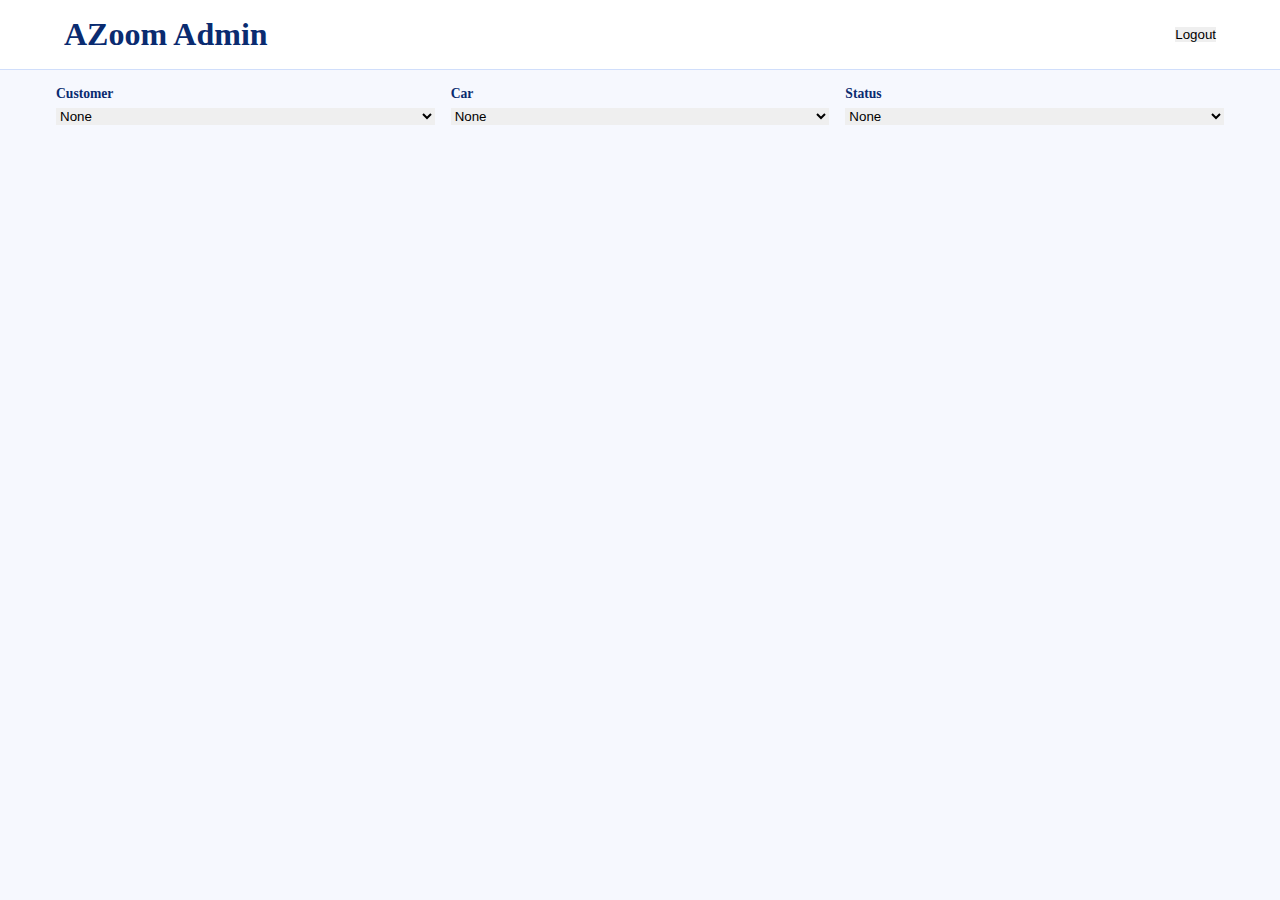
<file: admin/index.html>
<!doctype html>
<html lang="en">
  <head>
    <meta charset="UTF-8" />
    <meta charset="UTF-8" />
    <meta name="viewport" content="width=device-width, initial-scale=1.0" />
    <title>AZoom - Admin Bookings</title>
    <link rel="stylesheet" href="/common.css" />
    <link rel="stylesheet" href="/admin/index.css" />
    <link
      rel="apple-touch-icon"
      sizes="180x180"
      href="/images/apple-touch-icon.png"
    />
    <link
      rel="icon"
      type="image/png"
      sizes="32x32"
      href="/images/favicon-32x32.png"
    />
    <link
      rel="icon"
      type="image/png"
      sizes="16x16"
      href="/images/favicon-16x16.png"
    />
    <link rel="manifest" href="/site.webmanifest" />
    <script defer src="/main.js"></script>
    <script defer src="/admin/index.js"></script>
  </head>
  <body>
    <header class="site-header">
      <nav class="nav">
        <strong>AZoom Admin</strong>
        <button id="logoutbtn" class="btn-link hidden" onclick="logout()">
          Logout
        </button>
      </nav>
    </header>

    <main style="max-width: 1200px; margin: auto; padding: 1rem">
      <section id="loginView" class="spaview">
        <h1>Admin login</h1>
        <form
          style="display: grid; gap: 1.25rem"
          onsubmit="processAdminLogin(event)"
        >
          <div class="formfield">
            <label for="username">Username</label>
            <input id="username" name="username" placeholder="you" required />
            <p>Required</p>
          </div>

          <div class="formfield">
            <label for="password">Password</label>
            <input
              id="password"
              type="password"
              name="password"
              placeholder="••••••••"
              required
              minlength="8"
            />
            <p>Must be at least 8 characters</p>
          </div>

          <div class="formStatus"></div>

          <button class="btn-action-gradient" type="submit">Sign in</button>
        </form>
      </section>
      <section id="bookingListView" class="spaview spaactive">
        <form
          onchange="renderBookingList(event)"
          id="bookingFilter"
        >
          <div class="formfield">
            <label for="bookingFilterCust">Customer</label>
            <select id="bookingFilterCust" name="userId" onchange="renderBookingList(event)">
              <option value="-1">None</option>
              <!-- TODO: JS -->
            </select>
          </div>
          <div class="formfield">
            <label for="bookingFilterCar">Car</label>
            <select id="bookingFilterCar" name="carId" onchange="renderBookingList(event)">
              <option value="-1">None</option>
              <!-- TODO: JS -->
            </select>
          </div>
          <div class="formfield">
            <label for="bookingFilterStatus">Status</label>
            <select id="bookingFilterStatus" name="status" onchange="renderBookingList(event)">
              <option value="">None</option>
              <option value="reserved">Reserved</option>
              <option value="collected">Collected</option>
              <option value="returned">Returned</option>
              <option value="inspected">Inspected</option>
              <option value="cancelled">Cancelled</option>
            </select>
          </div>
        </form>
        <div id="bookingListResult">


        </div>
        <dialog id="updateBookingDialog">
        </dialog>
      </section>
    </main>
  </body>
</html>
</file>
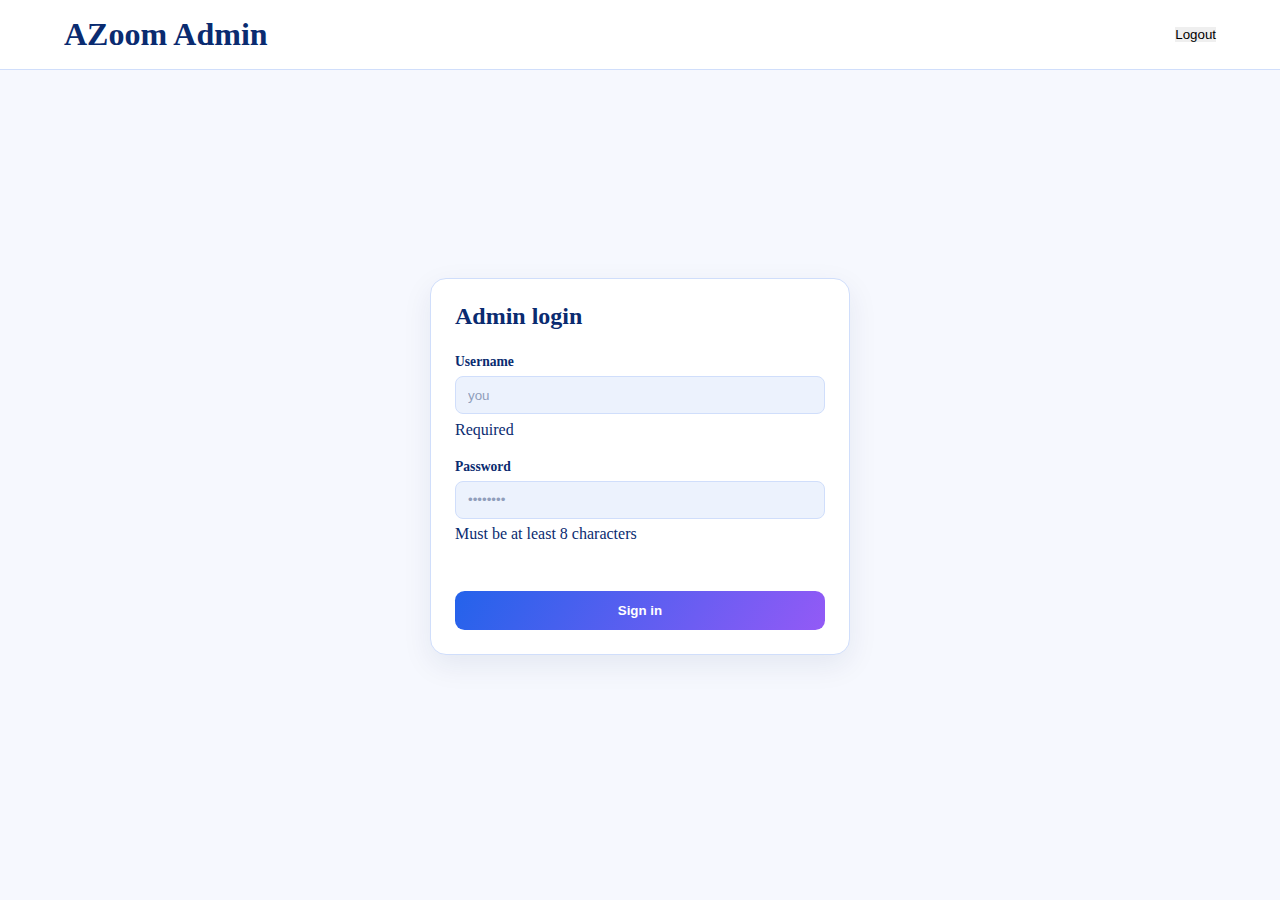
<file: admin.html>
<!doctype html>
<html lang="en">
  <head>
    <meta charset="UTF-8" />
    <meta charset="UTF-8" />
    <meta name="viewport" content="width=device-width, initial-scale=1.0" />
    <title>AZoom - Admin Bookings</title>
    <link rel="stylesheet" href="/common.css" />
    <link rel="stylesheet" href="/admin.css" />
    <link
      rel="apple-touch-icon"
      sizes="180x180"
      href="/images/apple-touch-icon.png"
    />
    <link
      rel="icon"
      type="image/png"
      sizes="32x32"
      href="/images/favicon-32x32.png"
    />
    <link
      rel="icon"
      type="image/png"
      sizes="16x16"
      href="/images/favicon-16x16.png"
    />
    <link rel="manifest" href="/site.webmanifest" />
    <script defer src="/main.js"></script>
    <script defer src="/admin.js"></script>
  </head>
  <body>
    <header class="site-header">
      <nav class="nav">
        <strong>AZoom Admin</strong>
        <button id="logoutbtn" class="btn-link hidden" onclick="logout()">
          Logout
        </button>
      </nav>
    </header>

    <main style="max-width: 1200px; margin: auto; padding: 1rem">
      <section id="loginView" class="spaview spaactive">
        <h1>Admin login</h1>
        <form
          style="display: grid; gap: 1.25rem"
          onsubmit="processAdminLogin(event)"
        >
          <div class="formfield">
            <label for="username">Username</label>
            <input id="username" name="username" placeholder="you" required />
            <p>Required</p>
          </div>

          <div class="formfield">
            <label for="password">Password</label>
            <input
              id="password"
              type="password"
              name="password"
              placeholder="••••••••"
              required
              minlength="8"
            />
            <p>Must be at least 8 characters</p>
          </div>

          <div class="formStatus"></div>

          <button class="btn-action-gradient" type="button">Sign in</button>
        </form>
      </section>
      <section id="bookingListView" class="spaview">
        <form
          onchange="renderBookingList(event)"
          id="bookingFilter"
        >
          <div class="formfield">
            <label for="bookingFilterCust">Customer</label>
            <select id="bookingFilterCust" name="userId" onchange="renderBookingList(event)">
              <option value="-1">None</option>
            </select>
          </div>
          <div class="formfield">
            <label for="bookingFilterCar">Car</label>
            <select id="bookingFilterCar" name="carId" onchange="renderBookingList(event)">
              <option value="-1">None</option>
            </select>
          </div>
          <div class="formfield">
            <label for="bookingFilterStatus">Status</label>
            <select id="bookingFilterStatus" name="status" onchange="renderBookingList(event)">
            </select>
          </div>
        </form>
        <div id="bookingListResult">


        </div>
        <dialog id="updateBookingDialog">
        </dialog>
      </section>
    </main>
  </body>
</html>
</file>
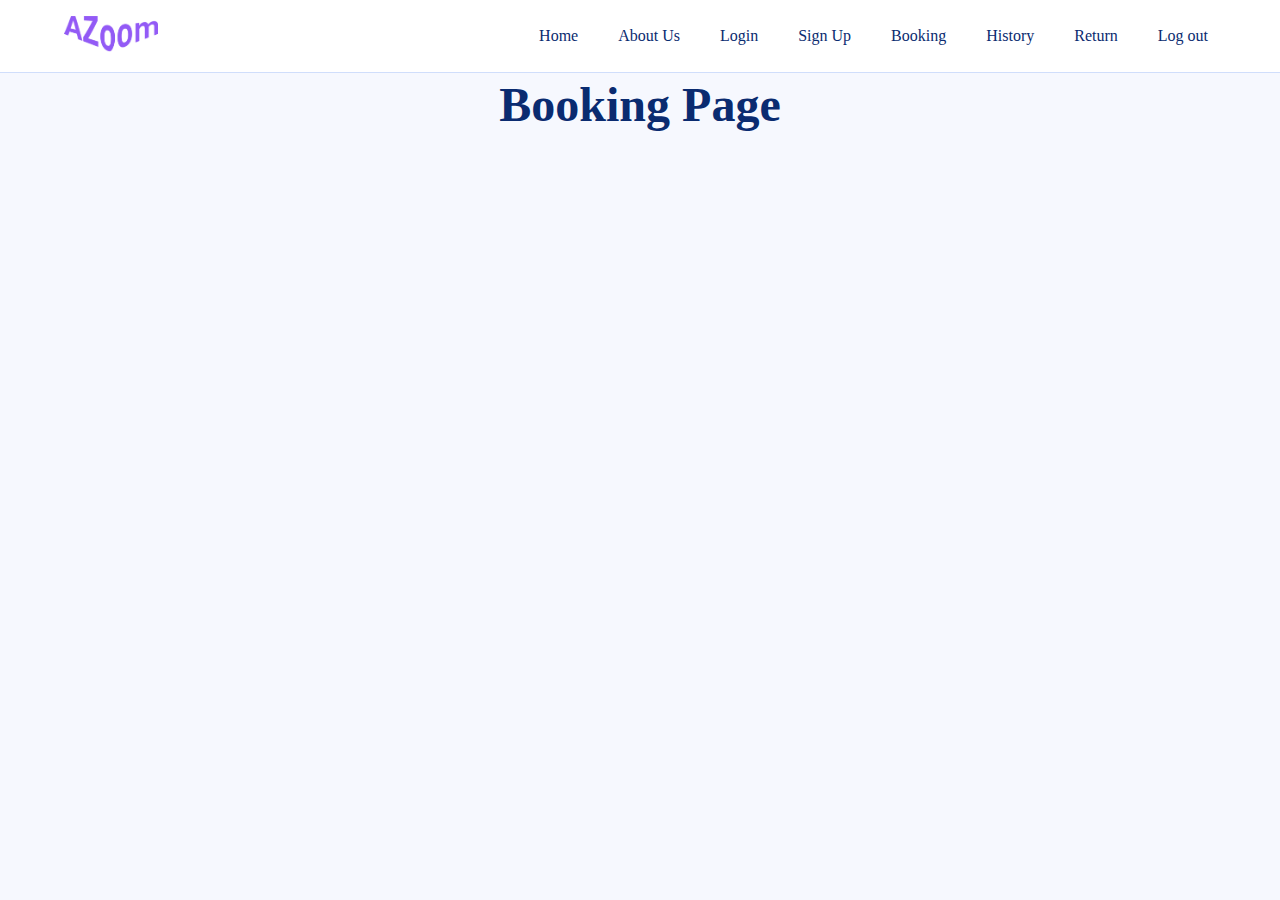
<file: booking.html>
<!doctype html>
<html lang="en">
  <head>
    <meta charset="UTF-8" />
    <meta name="viewport" content="width=device-width, initial-scale=1.0" />
    <title>AZoom</title>
    <link rel="stylesheet" href="/common.css" />
    <link rel="stylesheet" href="/booking.css" />
    <link
      rel="apple-touch-icon"
      sizes="180x180"
      href="/images/apple-touch-icon.png"
    />
    <link
      rel="icon"
      type="image/png"
      sizes="32x32"
      href="/images/favicon-32x32.png"
    />
    <link
      rel="icon"
      type="image/png"
      sizes="16x16"
      href="/images/favicon-16x16.png"
    />
    <link rel="manifest" href="/site.webmanifest" />
    <script defer src="/main.js"></script>
  </head>
  <body>
    <app-nav></app-nav>
    <main>
      <h1>Booking Page</h1>

    </main>
  </body>
</html>
</file>
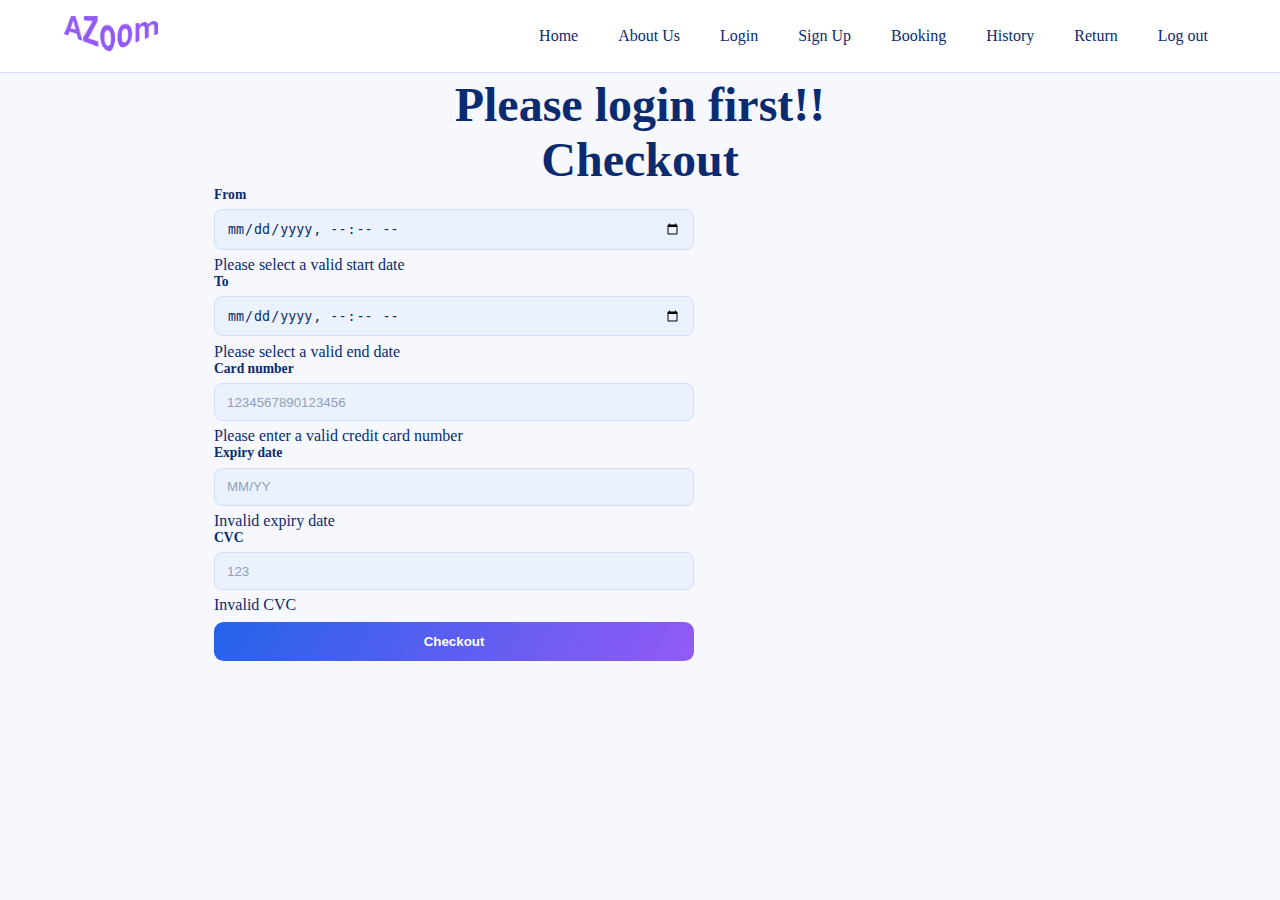
<file: checkout.html>
<!doctype html>
<html lang="en">
  <head>
    <meta charset="UTF-8" />
    <meta name="viewport" content="width=device-width, initial-scale=1.0" />
    <title>AZoom</title>
    <link rel="stylesheet" href="/common.css" />
    <link rel="stylesheet" href="/checkout.css" />
    <link
      rel="apple-touch-icon"
      sizes="180x180"
      href="/images/apple-touch-icon.png"
    />
    <link
      rel="icon"
      type="image/png"
      sizes="32x32"
      href="/images/favicon-32x32.png"
    />
    <link
      rel="icon"
      type="image/png"
      sizes="16x16"
      href="/images/favicon-16x16.png"
    />
    <link rel="manifest" href="/site.webmanifest" />
    <script defer src="/main.js"></script>
  </head>
  <body>
    <app-nav></app-nav>
    <main>
      <h1 class="publiconly">Please login first!!</h1>
      <h1 class="loginonly">Checkout</h1>
      <div class="loginonly">
        <form onsubmit="processBooking(event)">
          <img id="carImage" />
          <input type="hidden" name="carid" />
          <div class="formfield">
            <label for="from">From</label>
            <input id="from" name="rentFrom" type="datetime-local" required />
            <p>Please select a valid start date</p>
          </div>

          <div class="formfield">
            <label for="to">To</label>
            <input id="to" name="rentTo" type="datetime-local" required />
            <p>Please select a valid end date</p>
          </div>
          <div class="formfield">
            <label for="cc-number">Card number</label>
            <input
              id="cc-number"
              name="cc"
              type="text"
              inputmode="numeric"
              placeholder="1234567890123456"
              pattern="[0-9]{16}"
              maxlength="16"
              minlength="16"
              required
            />
            <p>Please enter a valid credit card number</p>
          </div>
          <div class="formfield">
            <label>Expiry date</label>
            <input
              type="text"
              inputmode="numeric"
              placeholder="MM/YY"
              maxlength="5"
              minlength="5"
              pattern="\d\d/\d\d"
              required
            />
            <p>Invalid expiry date</p>
          </div>

          <div class="formfield">
            <label for="cvc">CVC</label>
            <input
              id="cvc"
              type="text"
              inputmode="numeric"
              maxlength="4"
              placeholder="123"
              required
            />
            <p>Invalid CVC</p>
          </div>
          <div class="formStatus"></div>
          <button class="btn-action-gradient" type="submit">Checkout</button>
        </form>
      </div>
    </main>
  </body>
</html>
</file>
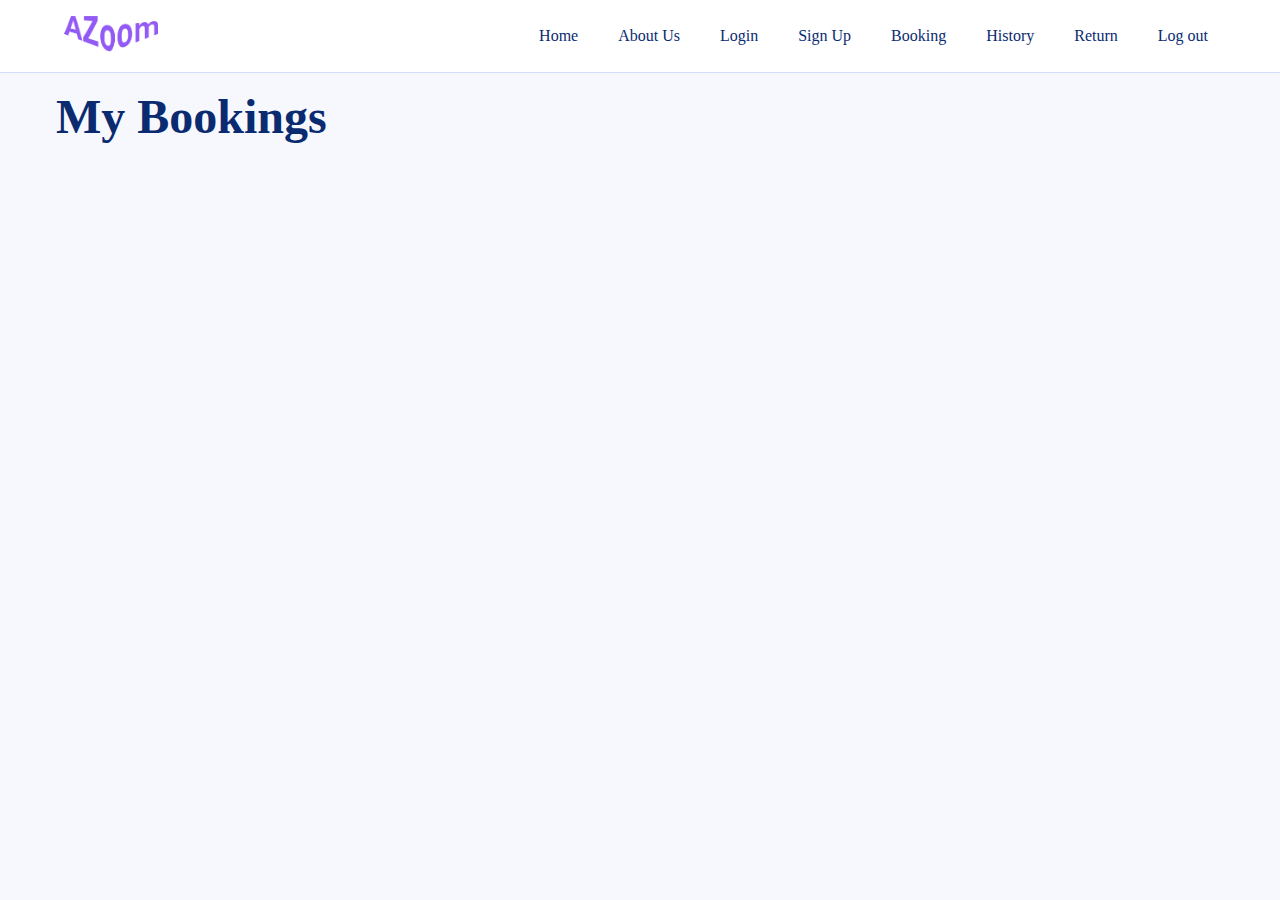
<file: history.html>
<!doctype html>
<html lang="en">
  <head>
    <meta charset="UTF-8" />
    <meta name="viewport" content="width=device-width, initial-scale=1.0" />
    <title>AZoom</title>
    <link rel="stylesheet" href="/common.css" />
    <link rel="stylesheet" href="/history.css" />
    <link
      rel="apple-touch-icon"
      sizes="180x180"
      href="/images/apple-touch-icon.png"
    />
    <link
      rel="icon"
      type="image/png"
      sizes="32x32"
      href="/images/favicon-32x32.png"
    />
    <link
      rel="icon"
      type="image/png"
      sizes="16x16"
      href="/images/favicon-16x16.png"
    />
    <link rel="manifest" href="/site.webmanifest" />
    <script defer src="/main.js"></script>
    <script defer src="/history.js"></script>
  </head>
  <body>
    <app-nav></app-nav>
    <main class="history-page">
      <section>
        <h2>My Bookings</h2>
        <div id="history-list"></div>
      </section>
    </main>
  </body>
</html>
</file>
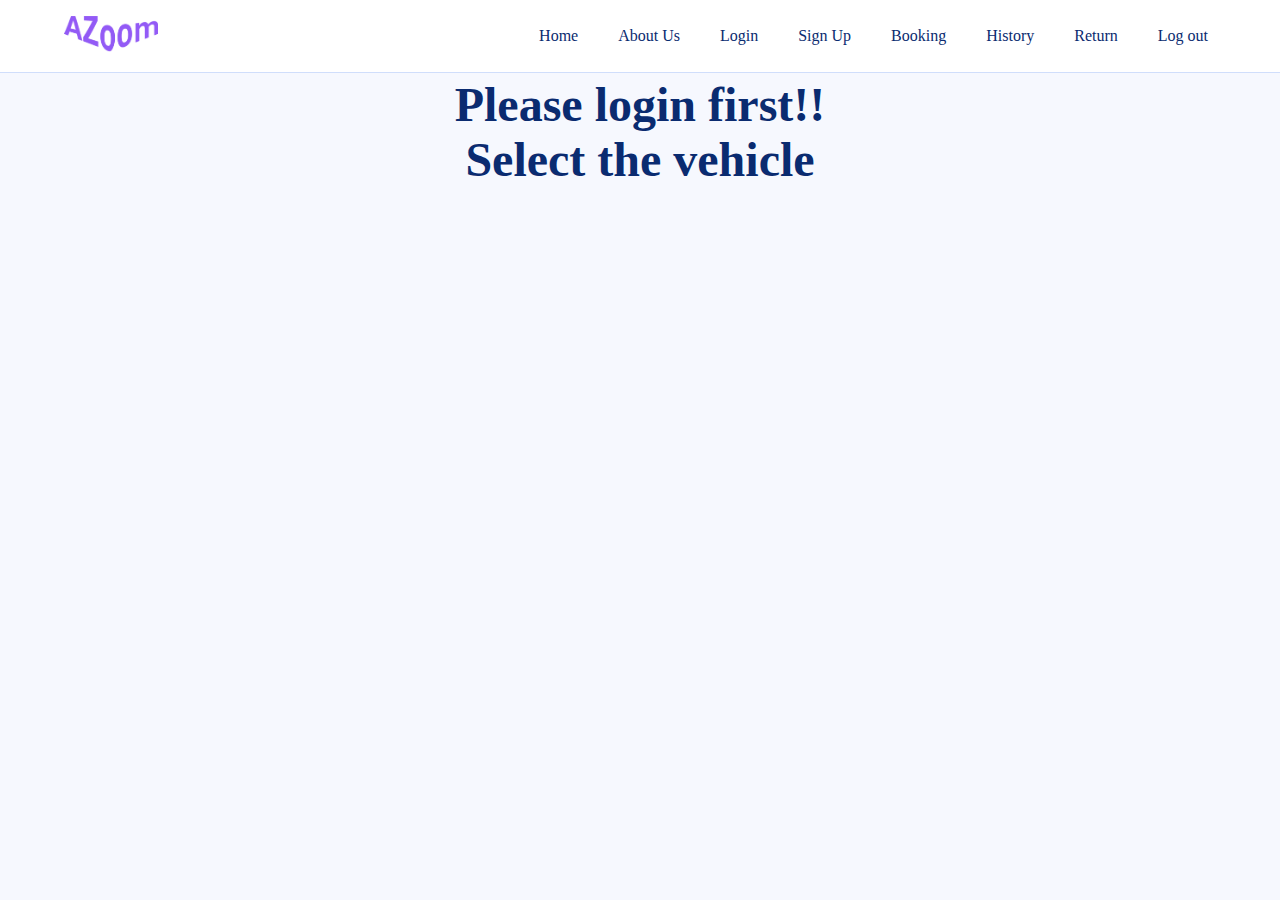
<file: reserve.html>
<!doctype html>
<html lang="en">
  <head>
    <meta charset="UTF-8" />
    <meta name="viewport" content="width=device-width, initial-scale=1.0" />
    <title>AZoom</title>
    <link rel="stylesheet" href="/common.css" />
    <link rel="stylesheet" href="/reserve.css" />
    <link
      rel="apple-touch-icon"
      sizes="180x180"
      href="/images/apple-touch-icon.png"
    />
    <link
      rel="icon"
      type="image/png"
      sizes="32x32"
      href="/images/favicon-32x32.png"
    />
    <link
      rel="icon"
      type="image/png"
      sizes="16x16"
      href="/images/favicon-16x16.png"
    />
    <link rel="manifest" href="/site.webmanifest" />
    <script defer src="/main.js"></script>
    <script defer src="/reserve.js"></script>
  </head>
  <body>
    <app-nav></app-nav>
    <main>
      <h1 class="publiconly">Please login first!!</h1>
      <h1 class="loginonly">Select the vehicle</h1>
      <div class="loginonly">
        <section id="car-grid">
        </section>
      </div>
    </main>
  </body>
</html>
</file>
<file: common.css>
:root {
  --color-bg: hsl(221, 83%, 98%);
  --color-border: hsl(221, 83%, 90%);
  --color-border-alt: hsla(221, 83%, 20%, 0.2);

  --color-primary: hsl(221, 83%, 53%);
  --color-primary-hover: hsl(221, 83%, 47%);
  --color-text-primary: hsl(221, 83%, 24%);

  --color-secondary: hsl(262, 83%, 58%);
  --color-secondary-hover: hsl(262, 83%, 50%);
  --color-text-secondary: hsl(262, 83%, 34%);

  --color-accent: #935af6;

  --color-surface: white;
  --color-surface-alt: hsl(221, 83%, 96%);

  --color-text-muted: hsl(221, 24%, 65%);
  --color-text-inverse: white;

  --color-success: hsl(142, 83%, 38%);
  --color-warning: hsl(38, 83%, 48%);
  --color-danger: hsl(0, 83%, 54%);

  --transition-timing: cubic-bezier(0.4, 0, 0.2, 1);
}

* {
  box-sizing: border-box;
  margin: 0;
  border: 0;
  padding: 0;
}

body {
  background: var(--color-bg);
  color: var(--color-text-primary);
}

.site-header {
  background: var(--color-surface);
  border-bottom: 1px solid var(--color-border);
}

.nav {
  display: flex;
  align-items: center;
  justify-content: space-between;
  padding: 0.75rem 1rem;
  max-width: 1200px;
  margin: auto;
}

#logo img {
  height: 36px;
  width: auto;
}

#nav-toggle {
  display: none;
}

.hamburger {
  cursor: pointer;
}

#menu {
  position: absolute;
  top: 64px;
  left: 0;
  right: 0;
  background: var(--color-surface);
  border-top: 1px solid var(--color-border);
  display: none;
  flex-direction: column;
  padding: 1rem;
  gap: 0.75rem;
  list-style: none;

  a {
    transition: background 150ms var(--transition-timing);
    pointer-events: all;
    text-decoration: none;
    color: var(--color-text-primary);
    font-weight: 500;
    padding: 0.5rem;
    border-radius: 6px;

    &:hover {
      background: var(--color-primary);
      color: var(--color-text-inverse);
    }

    &.active {
      background: var(--color-primary);
      color: var(--color-text-inverse);
    }
  }
}

#nav-toggle:checked ~ #menu {
  display: flex;
}

@media (min-width: 768px) {
  .nav {
    padding: 1rem 1.5rem;
  }

  .hamburger {
    display: none;
  }

  #menu {
    position: static;
    display: flex;
    flex-direction: row;
    align-items: center;
    border: none;
    padding: 0;
    gap: 1.5rem;
    pointer-events: none;
  }

  /* .active a {
    background: var(--color-primary);
    color: var(--color-text-inverse);
    padding: 0.5rem 1rem;
    border-radius: 999px;
    width: 100%;

    &:hover {
      background: var(--color-primary-hover);
    }
  } */
}

@supports (view-transition-name: none) {
  ::view-transition-old(root),
  ::view-transition-new(root) {
    animation-duration: 0.3s;
  }
}

.btn-primary {
  margin-top: 0.5rem;
  padding: 0.75rem;
  border-radius: 0.6rem;
  font-weight: 600;
  cursor: pointer;
  color: var(--color-text-inverse);
  background: var(--color-primary);

  &:hover {
    opacity: 0.95;
    box-shadow: 0 6px 18px hsla(var(--color-primary), 0.35);
  }

  &:disabled {
    cursor: not-allowed;
    opacity: 0.55;
    filter: grayscale(0.25);
    box-shadow: none;
  }
}

.btn-action-gradient {
  max-width: 30rem;
  margin-top: 0.5rem;
  padding: 0.75rem;
  border-radius: 0.6rem;
  font-weight: 600;
  cursor: pointer;
  color: var(--color-text-inverse);
  background: linear-gradient(
    120deg,
    var(--color-primary),
    var(--color-accent)
  );
  transition:
    transform 150ms var(--transition-timing),
    box-shadow 150ms var(--transition-timing),
    opacity 150ms var(--transition-timing);

  &:hover {
    opacity: 0.95;
    box-shadow: 0 6px 18px hsla(var(--color-primary), 0.35);
  }

  &:disabled {
    cursor: not-allowed;
    opacity: 0.55;
    filter: grayscale(0.25);
    box-shadow: none;
  }
}

.formfield {
  display: grid;
  gap: 0.4rem;
  max-width: 30rem;

  & label {
    font-size: 0.85rem;
    font-weight: 600;
  }

  & input {
    padding: 0.65rem 0.75rem;
    border-radius: 0.5rem;
    border: 1px solid var(--color-border);
    background: var(--color-surface-alt);
    color: var(--color-text-primary);
    transition: all 150ms var(--transition-timing);

    &::placeholder {
      color: var(--color-text-muted);
    }

    &:focus {
      outline: none;
      border-color: var(--color-primary);
      box-shadow: 0 0 0 3px hsla(221, 83%, 53%, 0.15);
    }
  }
}
</file>
<file: admin/index.css>
.nav {
  font-size: 2rem;
}

section.spaview:not(.spaactive) {
  display: none !important;
}

#loginView {
  margin: 12rem auto;
  width: 100%;
  max-width: 420px;
  background: var(--color-surface);
  border-radius: 1rem;
  border: 1px solid var(--color-border);
  padding: 1.5rem;
  box-shadow: 0 10px 30px hsla(221, 83%, 20%, 0.08);

  h1 {
    font-size: 1.5rem;
    font-weight: 700;
    margin-bottom: 1.5rem;
  }
}

#bookingListView {
  form {
    display: flex;
    flex-flow: row nowrap;
    gap: 1rem;

    .formfield {
      width: 100%;
    }
  }
}
</file>
<file: admin.css>
.nav {
  font-size: 2rem;
}

section.spaview:not(.spaactive) {
  display: none !important;
}

#loginView {
  margin: 12rem auto;
  width: 100%;
  max-width: 420px;
  background: var(--color-surface);
  border-radius: 1rem;
  border: 1px solid var(--color-border);
  padding: 1.5rem;
  box-shadow: 0 10px 30px hsla(221, 83%, 20%, 0.08);

  h1 {
    font-size: 1.5rem;
    font-weight: 700;
    margin-bottom: 1.5rem;
  }
}

#bookingListView {
  form#bookingFilter {
    display: flex;
    flex-flow: row nowrap;
    gap: 1rem;

    .formfield {
      width: 100%;
    }
  }

  margin: 0px auto;
}

#bookingListResult {
  margin-top: 2rem;
  display: grid;
  grid-auto-flow: row;
  grid-template-columns: repeat(auto-fit, minmax(16rem, 1fr));

  grid-auto-rows: 1fr;
  gap: 1.25rem;

  & > div {
    --border-radius: 0.75rem;
    border-radius: var(--border-radius);
    background-color: var(--color-surface);
    padding: 0.75rem 1rem;
    min-width: 12rem;
    width: 100%;
    box-shadow: 0 10px 30px hsla(221, 83%, 20%, 0.08);
    max-width: 24rem;
  }
}

.card-title {
  font-size: 1.2rem;
  font-weight: 600;
  @media (min-width: 720px) {
    font-size: 1.6rem;
  }
  display: flex;
  justify-content: space-between;

  border-top-left-radius: var(--border-radius);
  border-top-right-radius: var(--border-radius);
  border-bottom: 1px solid var(--color-border);
  margin-bottom: 0.25rem;
}

.card-content {
  margin-top: 0.5rem;
  display: grid;
  width: 100%;
  grid-auto-rows: auto;
  grid-template-columns: auto;
  grid-template-rows: repeat(12, auto);
  column-gap: 2rem;
  font-size: 1rem;

  @media (min-width: 720px) {
    font-size: 1.4rem;
  }

  dialog & {
    grid-auto-flow: column;
    grid-template-rows: repeat(10, auto);
  }

  & > p {
    &:is(:first-child, :nth-child(2)) > strong {
      text-transform: capitalize;
    }
    text-overflow: ellipsis;
  }

  & > h2 {
    width: 100%;
    grid-row-start: -1;
  }

  & button {
    grid-row-end: span 2;
    font-size: 1.1rem;

    @media (min-width: 720px) {
      font-size: 1.4rem;
    }
  }

  & > form {
    grid-row-start: 1;
    grid-row-end: -1;

    display: grid;
    gap: 1rem;
    grid-auto-rows: min-content;
    grid-template-columns: auto auto;

    .formfield,
    .formStatus {
      grid-column-end: span 2;
      width: 100%;
    }

    width: 100%;
  }

  border-bottom-left-radius: var(--border-radius);
  border-bottom-right-radius: var(--border-radius);
}

#updateBookingDialog {
  width: 48rem;
}
</file>
<file: booking.css>
main {
  margin: 0px auto;
  padding: 0.25rem;
  max-width: 860px;

  & > h1 {
    text-align: center;
    font-size: 2.4rem;

    @media (min-width: 480px) {
      font-size: 3rem;
    }
  }
}

#car-grid {
  display: flex;
  gap: 0.75rem;
  margin-top: 1rem;
  flex-wrap: wrap;

  & > div {
    width: 12rem;
    height: 16rem;
    padding: 1rem;
    border: 1px solid var(--color-border-alt);
    border-radius: 1rem;
    justify-content: flex-end;
    gap: 0.5rem;
    display: flex;
    flex-flow: column nowrap;
    flex-grow: 1;

    @media (min-width: 480px) {
      width: 14rem;
      height: 20rem;
    }

    & > img {
      max-height: 10rem;
      max-width: 100%;
      margin-bottom: auto;
    }

    & > h3 {
      margin-top: auto;
      font-size: 1.2rem;
      font-weight: 600;

      @media (min-width: 480px) {
        font-size: 1.4rem;
      }
    }

    & > a {
      appearance: button;
      text-decoration: none;
      vertical-align: middle;
      margin: 0.5rem auto 0px auto;
      width: 100%;
      text-align: center;
      font-size: 1.4rem;

      @media (min-width: 480px) {
        font-size: 1.8rem;
      }
    }
  }
}
</file>
<file: checkout.css>
main {
  margin: 0px auto;
  padding: 0.25rem;
  max-width: 860px;

  & > h1 {
    text-align: center;
    font-size: 2.4rem;

    @media (min-width: 480px) {
      font-size: 3rem;
    }
  }
}

form {
  display: flex;
  flex-flow: column;

  img#carImage {
    order: 1;

    @media (min-width: 760px) {
      order: 20;
    }

    
  }
}
</file>
<file: history.css>
main {
  max-width: 1200px;
  margin: auto;
  padding: 1rem;
  display: grid;
  gap: 2rem;

  h2 {
    font-size: 1.5rem;
    margin-bottom: 0.75rem;

    @media (min-width: 480px) {
      font-size: 3rem;
    }
  }
}

.accordion-title {
  font-size: 1.4rem;
  @media (min-width: 720px) {
    font-size: 2rem;
  }

  display: flex;
  flex-wrap: wrap;
  gap: 0.5rem;
  & > span:first-child {
    flex-shrink: 1;
    flex-grow: 1;
    min-width: 12rem;
  }

  & > span:not(:first-child)::before {
    content: ' • ';
  }

  @media (max-width: 719px) {
    & > span:last-child {
      display: none;
    }
  }
}
.accordion-content {
  font-size: 1.2rem;
  @media (min-width: 720px) {
    font-size: 1.6rem;
  }

  display: grid;
  grid-auto-flow: column;
  grid-template-columns: 1fr;
  grid-template-rows: repeat(5, auto) 3fr;
  grid-template-areas:
    'info0'
    'info1'
    'info2'
    'info3'
    'info4'
    'btn1'
    'btn0';

  & > p:first-child {
    font-size: 1.2rem;
  }

  @media (min-width: 720px) {
    grid-template-columns: 3fr 1fr 1fr;
    grid-template-rows: repeat(4, auto);
    grid-template-areas:
      'info0 . .'
      'info1 btn1 btn0'
      'info2 btn1 btn0'
      'info3 btn1 btn0'
      'info4 . .';

    & > p:first-child {
      display: none;
    }
  }

  button.btn-primary {
    grid-area: btn0;
    font-size: xx-large;
  }

  button.btn-link {
    grid-area: btn1;
    font-size: xx-large;
  }
}

#history-list {
  display: flex;
  flex-flow: column nowrap;
  gap: 1rem;
}
</file>
<file: reserve.css>
main {
  margin: 0px auto;
  padding: 0.25rem;
  max-width: 860px;

  & > h1 {
    text-align: center;
    font-size: 2.4rem;

    @media (min-width: 480px) {
      font-size: 3rem;
    }
  }
}

#car-grid {
  display: flex;
  gap: 0.75rem;
  margin-top: 1rem;
  flex-wrap: wrap;

  & > div {
    width: 12rem;
    height: 16rem;
    padding: 1rem;
    border: 1px solid var(--color-border-alt);
    border-radius: 1rem;
    justify-content: flex-end;
    gap: 0.5rem;
    display: flex;
    flex-flow: column nowrap;
    flex-grow: 1;

    @media (min-width: 480px) {
      width: 14rem;
      height: 20rem;
    }

    & > img {
      max-height: 10rem;
      max-width: 100%;
      margin-bottom: auto;
    }

    & > h3 {
      margin-top: auto;
      font-size: 1.2rem;
      font-weight: 600;

      @media (min-width: 480px) {
        font-size: 1.4rem;
      }
    }

    & > a {
      appearance: button;
      text-decoration: none;
      vertical-align: middle;
      margin: 0.5rem auto 0px auto;
      width: 100%;
      text-align: center;
      font-size: 1.4rem;

      @media (min-width: 480px) {
        font-size: 1.8rem;
      }
    }
  }
}
</file>
